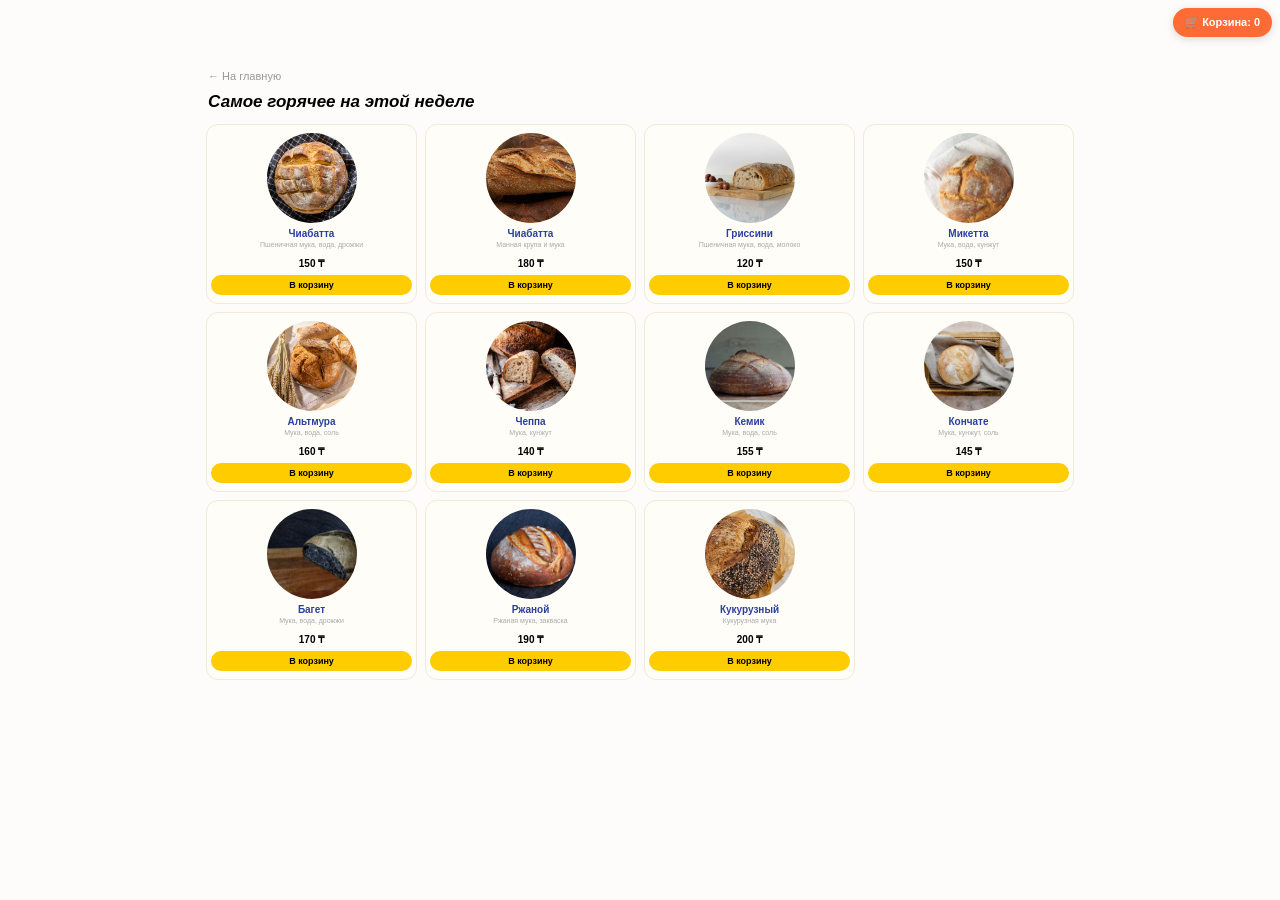
<file: grissini.html>
<!DOCTYPE html>
<html lang="ru">
<head>
<meta charset="UTF-8">
<meta name="viewport" content="width=device-width, initial-scale=1.0">
<title>Самое горячее</title>
<style>
*{box-sizing:border-box;margin:0;padding:0}
body{background:#fdfcfa;font-family:Arial,sans-serif;width:100%;overflow-x:hidden}

.p-page{width:100%;padding:52px 8px 16px 8px}
.back{font-size:11px;color:#999;text-decoration:none;display:block;margin-bottom:10px;padding-left:2px}
.section-title{font-size:17px;font-style:italic;font-weight:700;margin-bottom:12px;line-height:1.2;padding-left:2px}

.cart-float{background:#ff6b35;color:#fff;padding:8px 12px;border-radius:20px;font-size:11px;font-weight:700;cursor:pointer;position:fixed;top:8px;right:8px;z-index:9999;box-shadow:0 2px 8px rgba(0,0,0,.15)}

.mini-grid{display:grid;grid-template-columns:1fr 1fr;gap:8px;width:100%}
.mini-card{background:#fffdf7;border:1px solid #f3e9d8;border-radius:12px;padding:8px 4px;text-align:center;width:100%}
.mini-card img{width:62px;height:62px;object-fit:cover;border-radius:50%;display:block;margin:0 auto 5px auto}
.mini-card h4{font-size:10px;color:#2c3e9e;margin-bottom:2px;white-space:nowrap;overflow:hidden;text-overflow:ellipsis}
.mini-card p{font-size:7px;color:#aaa;height:14px;overflow:hidden;margin-bottom:3px;line-height:1.1}
.mini-card b{font-size:10px;display:block;margin-bottom:5px}
.mini-btn{background:#ffcc00;border:none;padding:5px 0;border-radius:12px;font-size:9px;font-weight:700;width:100%;cursor:pointer}
.mini-btn.done{background:#2ecc71;color:#fff}

.cart-overlay{display:none;position:fixed;inset:0;background:rgba(0,0,0,.4);z-index:10000;justify-content:flex-end}
.cart-overlay.open{display:flex}
.cart-box{width:85%;max-width:300px;background:#fffdf7;height:100%;padding:12px;overflow-y:auto}
.cart-head{display:flex;justify-content:space-between;align-items:center;margin-bottom:10px}
.c-item{display:flex;gap:6px;align-items:center;background:#fff;border:1px solid #f3e9d8;border-radius:8px;padding:6px;margin-bottom:6px}
.c-item img{width:32px;height:32px;border-radius:50%;object-fit:cover}
.c-item-info{flex:1;min-width:0}
.c-item-info b{font-size:9px;white-space:nowrap;overflow:hidden;text-overflow:ellipsis;display:block}
.c-item-info small{font-size:8px;color:#888}
.del-btn{background:#ff6b6b;color:#fff;border:none;width:18px;height:18px;border-radius:50%;font-size:10px}
.wa-btn{background:#25D366;color:#fff;border:none;padding:10px;border-radius:20px;width:100%;font-weight:700;margin-top:8px;font-size:12px}
.wa-btn:disabled{background:#ccc}

@media(min-width:400px){
.mini-card img{width:72px;height:72px}
}
@media(min-width:768px){
.p-page{max-width:900px;margin:0 auto;padding:70px 16px 20px}
.mini-grid{grid-template-columns:repeat(4,1fr)}
.mini-card img{width:90px;height:90px}
}
</style>
</head>
<body>
<div class="cart-float" onclick="openCart()">🛒 Корзина: <span id="cNum">0</span></div>
<div class="cart-overlay" id="cartOverlay" onclick="if(event.target==this) closeCart()">
<div class="cart-box">
<div class="cart-head"><h3 style="font-style:italic;font-size:14px">Ваша корзина</h3><button onclick="closeCart()" style="border:none;background:none;font-size:18px">✕</button></div>
<div id="cartList"></div>
<div style="margin-top:12px;border-top:1px solid #eee;padding-top:10px;text-align:center">
<b style="font-size:13px">Итого: <span id="cTotal">0 ₸</span></b>
<button class="wa-btn" id="waBtn" onclick="sendWA()">📲 Отправить в WhatsApp</button>
<button onclick="clearCart()" style="background:none;border:none;color:#999;font-size:9px;margin-top:6px">Очистить</button>
</div>
</div>
</div>

<div class="p-page">
<a href="index.html" class="back">← На главную</a>
<h1 class="section-title">Самое горячее на этой неделе</h1>
<div class="mini-grid" id="miniGrid"></div>
</div>

<script>
const WA_NUMBER="201000000000";
const products={
1:{title:'Чиабатта',ing:'Пшеничная мука, вода, дрожжи',price:'150 ₸',img:'mg/1.jpg'},
2:{title:'Чиабатта',ing:'Манная крупа и мука',price:'180 ₸',img:'mg/2.jpg'},
3:{title:'Гриссини',ing:'Пшеничная мука, вода, молоко',price:'120 ₸',img:'mg/3.jpg'},
4:{title:'Микетта',ing:'Мука, вода, кунжут',price:'150 ₸',img:'mg/11.webp'},
5:{title:'Альтмура',ing:'Мука, вода, соль',price:'160 ₸',img:'mg/12.avif'},
6:{title:'Чеппа',ing:'Мука, кунжут',price:'140 ₸',img:'mg/13.avif'},
7:{title:'Кемик',ing:'Мука, вода, соль',price:'155 ₸',img:'mg/14.avif'},
8:{title:'Кончате',ing:'Мука, кунжут, соль',price:'145 ₸',img:'mg/15.avif'},
9:{title:'Багет',ing:'Мука, вода, дрожжи',price:'170 ₸',img:'mg/16.avif'},
10:{title:'Ржаной',ing:'Ржаная мука, закваска',price:'190 ₸',img:'mg/17.avif'},
11:{title:'Кукурузный',ing:'Кукурузная мука',price:'200 ₸',img:'mg/18.avif'}
};
let cart=JSON.parse(localStorage.getItem('bakery_cart')||'[]');
function init(){
let h='';for(let id in products){let p=products[id];h+=`<div class="mini-card"><img src="${p.img}" onerror="this.src='mg/16.avif'" loading="lazy"><h4>${p.title}</h4><p>${p.ing}</p><b>${p.price}</b><button class="mini-btn" onclick="addMini(${id},this)">В корзину</button></div>`}
document.getElementById('miniGrid').innerHTML=h;updateCartIcon();
}
function addMini(id,btn){let ex=cart.find(x=>x.id==id);if(ex)ex.qty++;else cart.push({id,qty:1,...products[id]});localStorage.setItem('bakery_cart',JSON.stringify(cart));if(btn){btn.innerText='✓ Добавлено';btn.classList.add('done');setTimeout(()=>{btn.innerText='В корзину';btn.classList.remove('done')},1000);}updateCartIcon();updateCartList();}
function updateCartIcon(){document.getElementById('cNum').innerText=cart.reduce((s,i)=>s+i.qty,0);}
function updateCartList(){let tot=0,html='';if(cart.length==0)html="<p style='text-align:center;color:#999;font-size:11px;margin-top:20px'>Корзина пуста 🥐</p>";cart.forEach(it=>{let n=parseInt(it.price);tot+=n*it.qty;html+=`<div class="c-item"><img src="${it.img}" onerror="this.src='mg/16.avif'"><div class="c-item-info"><b>${it.title}</b><small>${it.price} x ${it.qty}</small></div><button class="del-btn" onclick="delItem(${it.id})">✕</button></div>`});document.getElementById('cartList').innerHTML=html;document.getElementById('cTotal').innerText=tot+' ₸';document.getElementById('waBtn').disabled=cart.length==0;}
function delItem(id){cart=cart.filter(x=>x.id!=id);localStorage.setItem('bakery_cart',JSON.stringify(cart));updateCartIcon();updateCartList();}
function clearCart(){cart=[];localStorage.setItem('bakery_cart',JSON.stringify(cart));updateCartIcon();updateCartList();}
function openCart(){document.getElementById('cartOverlay').classList.add('open');updateCartList();}
function closeCart(){document.getElementById('cartOverlay').classList.remove('open');}
function sendWA(){if(cart.length==0)return;let t="*Новый заказ Bakery* 🍞%0A%0A",tot=0;cart.forEach(i=>{let n=parseInt(i.price);tot+=n*i.qty;t+=`- ${i.title} (${i.price}) x ${i.qty}%0A`;});t+=`%0A*Итого: ${tot} ₸*%0A`;window.open(`https://wa.me/${WA_NUMBER}?text=${t}`,"_blank");}
init();
</script>
</body>
</html>
</file>
